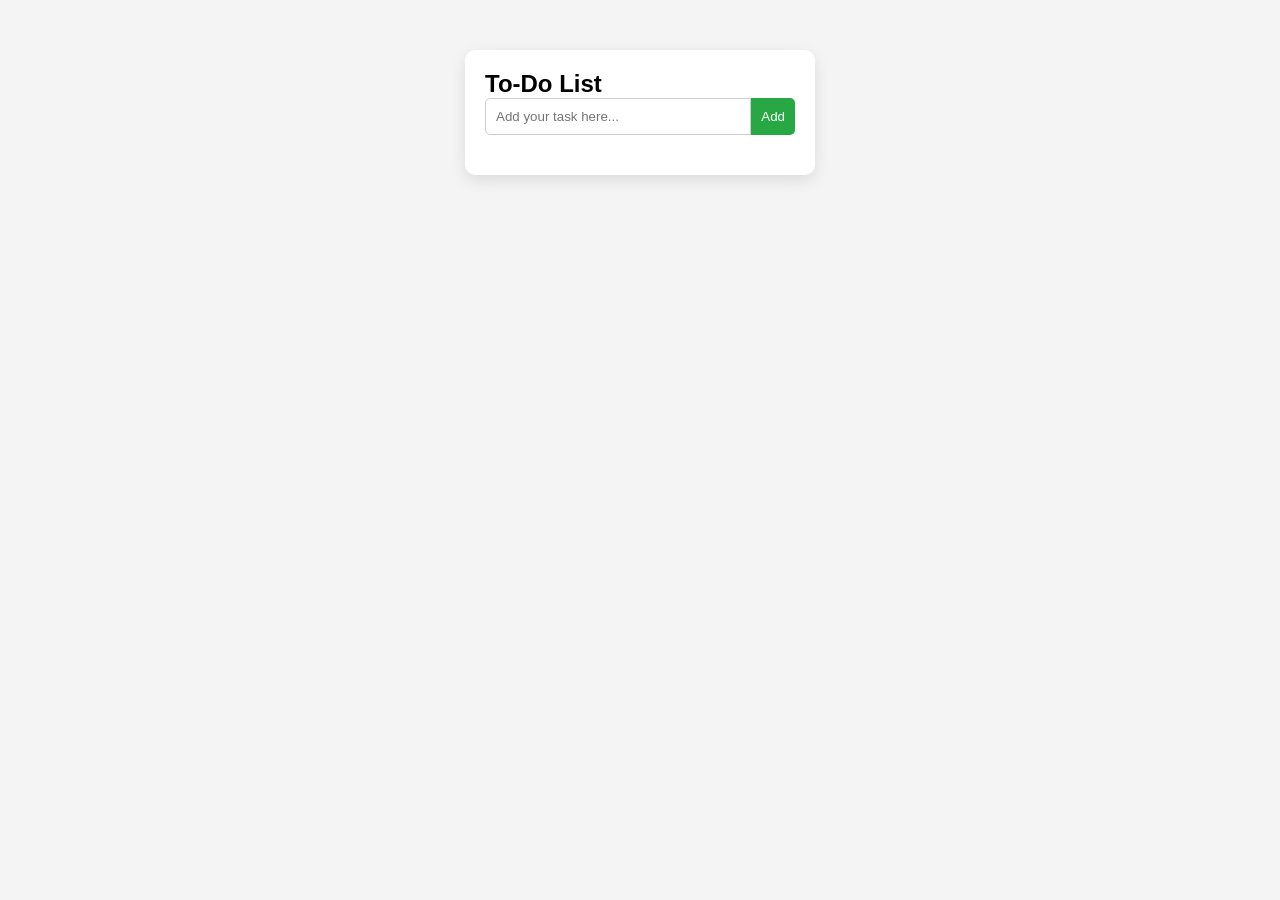
<file: day_11_calculator/index.html>
<!DOCTYPE html>
<html lang="en">
<head>
    <meta charset="UTF-8">
    <meta name="viewport" content="width=device-width, initial-scale=1.0">
    <title>Simple To-Do App</title>
    <link rel="stylesheet" href="style.css">
</head>
<body>
    <div class="container">
        <h2>To-Do List</h2>
        <div class="input-box">
            <input type="text" id="input-field" placeholder="Add your task here...">
            <button onclick="addTask()">Add</button>
        </div>
        <ul id="list-container">
            </ul>
    </div>
    <script src="script.js"></script>
</body>
</html>
</file>
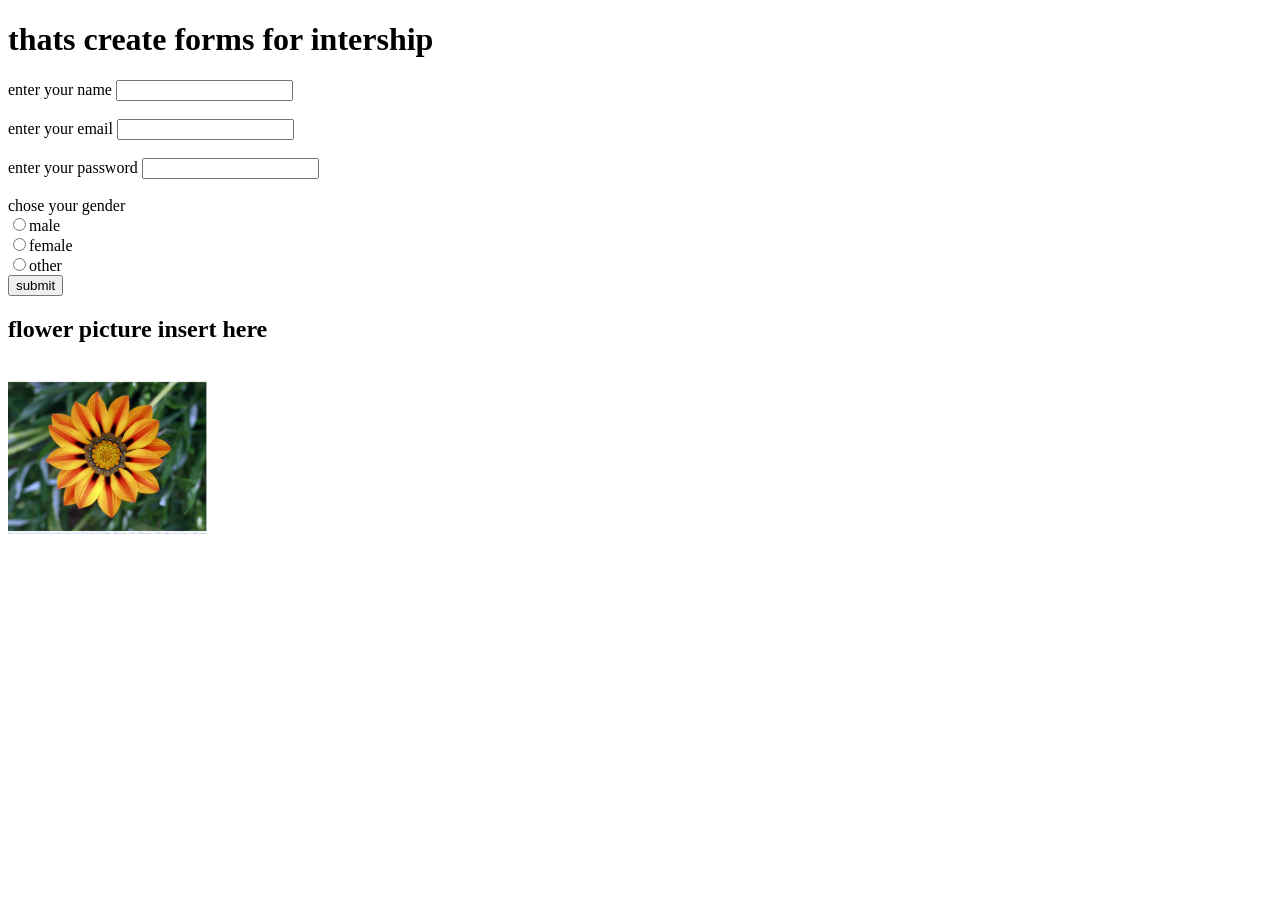
<file: day_2_forms_media/index.html>
<!DOCTYPE html>
<html lang="en">
<head>
    <meta charset="UTF-8">
    <meta name="viewport" content="width=device-width, initial-scale=1.0">
    <title>day 2 forms and media </title>
</head>
<body>
    <h1>thats create forms for intership</h1>

    <form action="job">
    <label for="name">enter your name</label>
    <input type="name"><br><br>

    <label for="email">enter your email</label>
    <input type="text"><br><br>

    <label for="password">enter your password</label>
    <input type="text"><br><br>

    <label for="gender">chose your gender</label><br>
    <input type="radio" name="gender" value="male">male <br>
    <input type="radio" name="gender" value="female">female <br>
    <input type="radio" name="gender" value="other">other <br>

    <button>submit
        
    </button>

    <h2>flower picture insert here</h2><br>
    <img src="flower.png"  width="200">

    <iframe src="https://www.youtube.com/embed/video_id" frameborder="0"></iframe>
</body>
</html>
</file>
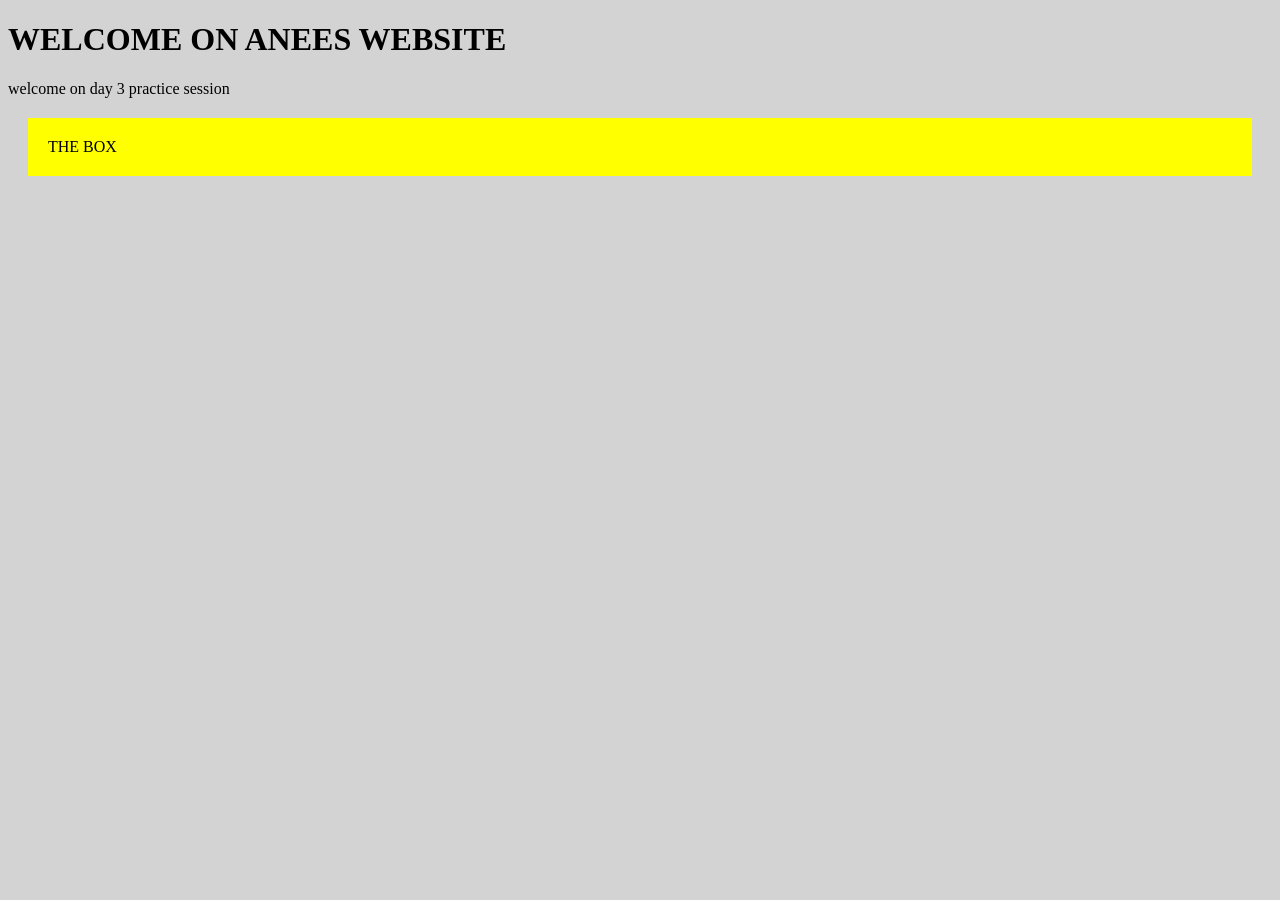
<file: day_3_css_basic/index.html>
<!DOCTYPE html>
<html lang="en">
<head>
    <meta charset="UTF-8">
    <meta name="viewport" content="width=device-width, initial-scale=1.0">

    <title>day 3 basic css practice</title>
    <link rel="stylesheet" href="style.css">

</head>

<body>
    <h1>WELCOME ON ANEES WEBSITE</h1>
    <p>welcome on day 3 practice session</p>

    <div class="box"> THE BOX</div>
</body>
</html>
</file>
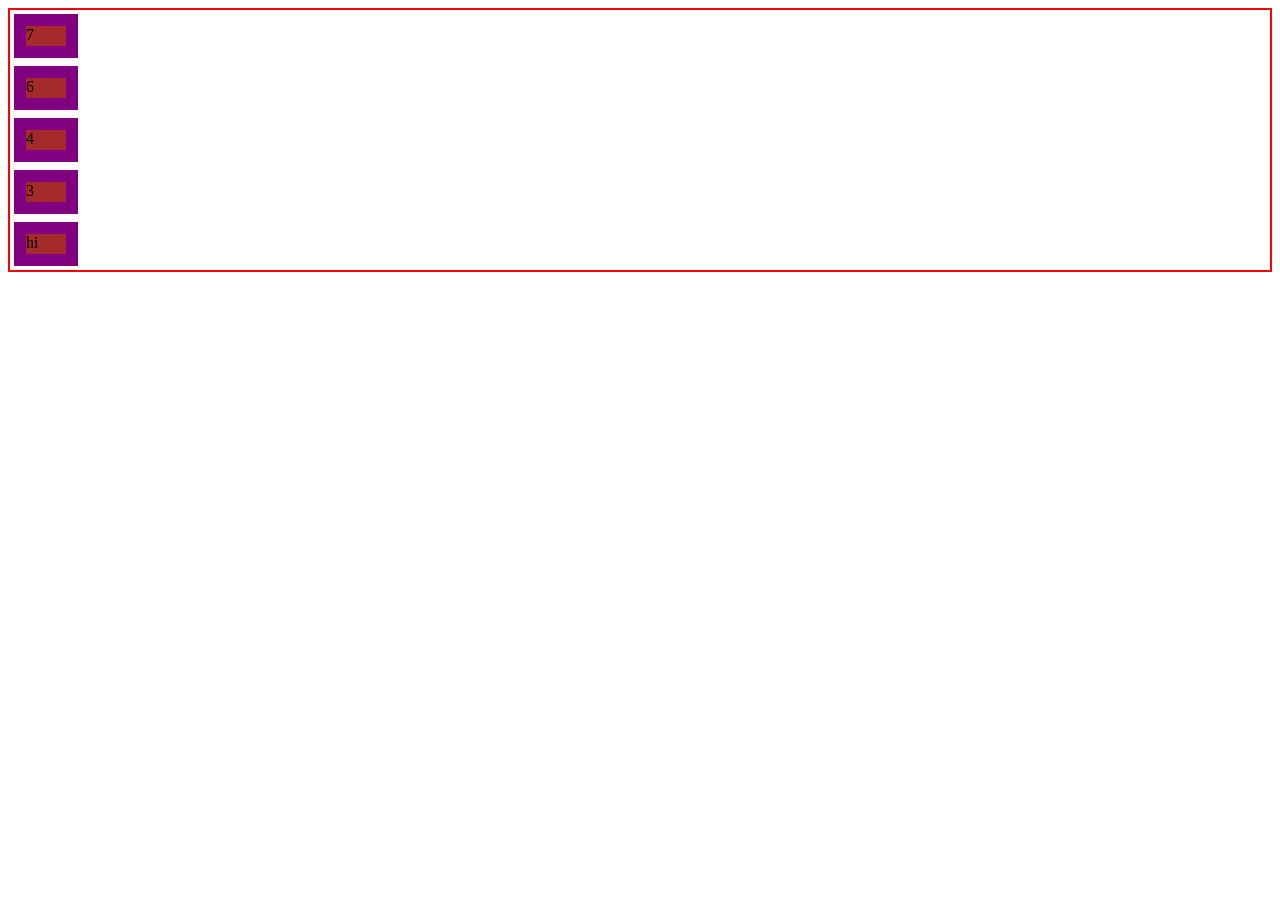
<file: day_4_css_flexbox/index.html>
<!DOCTYPE html>
<html lang="en">
<head>
    <meta charset="UTF-8">
    <meta name="viewport" content="width=device-width, initial-scale=1.0">
    <title>HTML FORMS BY AND STYLE WITH CSS FLEXBOX</title>
    <link rel="stylesheet" href="style.css">
    <style>
            .container{
                border: 2px solid red;
                display: flex;
                justify-content: center;
                align-items: start;
                flex-direction: column-reverse;
                
            }
            .item{
                height: 20px;
                width: 40px;
                margin: 04px;
                border: 12px solid purple;
                background-color: brown;
                align-items: self-end;
            }
              
    </style>
</head>
<body>
    <main>
        <div class="container"> 
            <div class="item">hi</div>
            <div class="item">3</div>
            <div class="item">4</div>
            <div class="item">6</div>
            <div class="item">7</div>

            
        </div>
    </main>
</body>
</html>
</file>
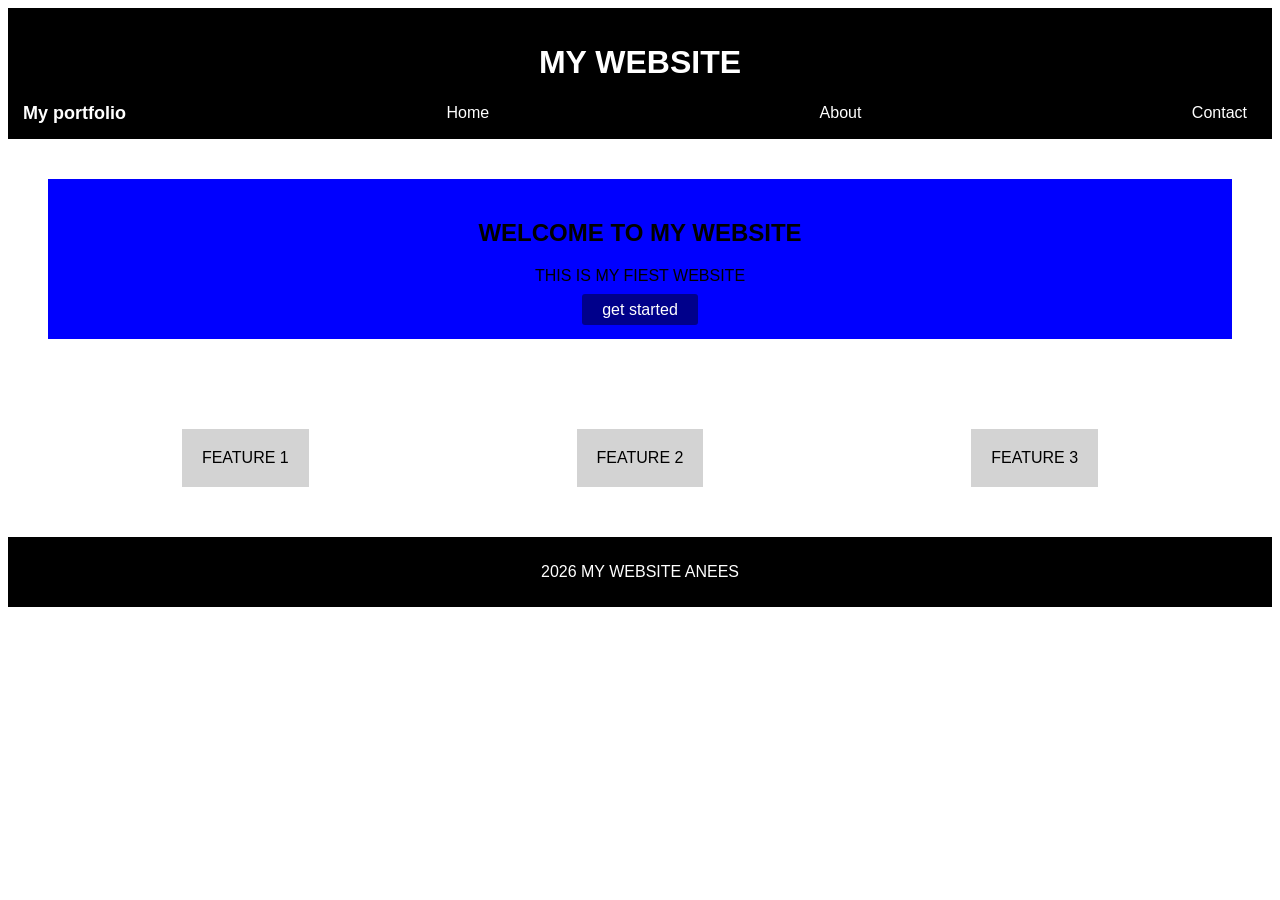
<file: day_5_Responsive_landig_page/index.html>
<!DOCTYPE html>
<html lang="en">
<head>
    <meta charset="UTF-8">
    <meta name="viewport" content="width=device-width, initial-scale=1.0">
    <title>advance css flexbox</title>
    <link rel="stylesheet" href="style.css">
</head>
<body>
    <!--HEADER-->
    <header>
        <h1>MY WEBSITE</h1>
    <nav class="navbar">
        <div class="logo">My portfolio</div>
        
            <a>Home</a>
            <a>About</a>
            <a>Contact</a>

        
    </nav>
    </header>
    <!--SECTION-->
    <section>
        <div class="container">
        <h1>WELCOME TO MY WEBSITE</h1>
        <P>THIS IS MY FIEST WEBSITE</P>
        <a href="#" class="btn">get started</a> <br>
        </div>
    </section>
    <!--FEATURE-->
    <SEction>
        <div>FEATURE 1</div>
        <div>FEATURE 2</div>
        <div>FEATURE 3</div>
    </SEction>
    <footer>
        <p> 2026 MY WEBSITE ANEES</p>
    </footer>
</body>
</html>
</file>
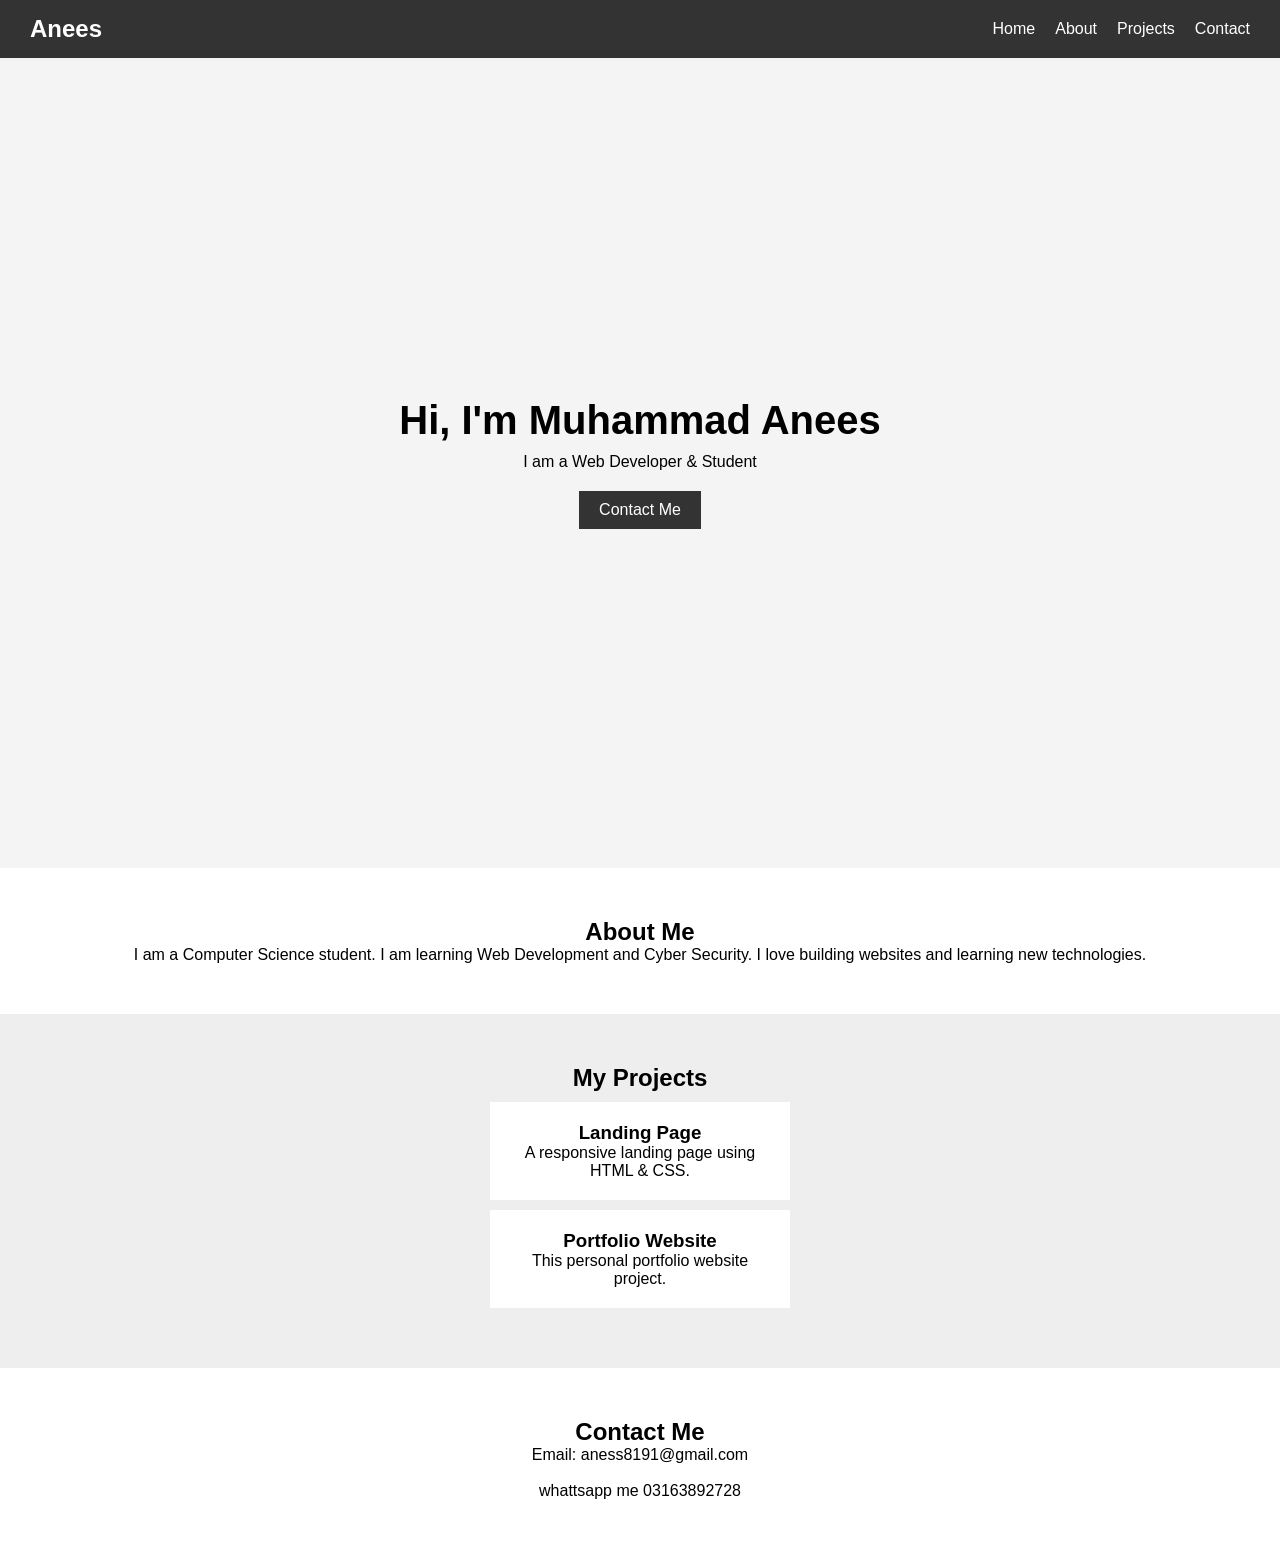
<file: day_6_Personal portfolio website part 1/index.html>
<!DOCTYPE html>
<html lang="en">
<head>
    <meta charset="UTF-8">
    <meta name="viewport" content="width=device-width, initial-scale=1.0">
    <title>My Portfolio</title>
    <link rel="stylesheet" href="dtyle.css">

    
</head>
<body>

    <!-- Navbar -->
    <header>
        <nav class="navbar">
            <h2 class="logo">Anees</h2>
            <ul class="nav-links">
                <li><a href="#home">Home</a></li>
                <li><a href="#about">About</a></li>
                <li><a href="#projects">Projects</a></li>
                <li><a href="#contact">Contact</a></li>
            </ul>
        </nav>
    </header>

    <!-- Hero Section -->
    <section id="home" class="hero">
        <h1>Hi, I'm Muhammad Anees</h1>
        <p>I am a Web Developer & Student</p>
        <a href="#contact" class="btn">Contact Me</a>
    </section>

    <!-- About -->
    <section id="about" class="about">
        <h2>About Me</h2>
        <p>
            I am a Computer Science student. I am learning Web Development
            and Cyber Security. I love building websites and learning new technologies.
        </p>
    </section>

    <!-- Projects -->
    <section id="projects" class="projects">
        <h2>My Projects</h2>

        <div class="project-card">
            <h3>Landing Page</h3>
            <p>A responsive landing page using HTML & CSS.</p>
        </div>

        <div class="project-card">
            <h3>Portfolio Website</h3>
            <p>This personal portfolio website project.</p>
        </div>

    </section>

    <!-- Contact -->
    <section id="contact" class="contact">
        <h2>Contact Me</h2>
        <p>Email: aness8191@gmail.com</p><br>
        <p>whattsapp me  03163892728</p>
        
    </section>

</body>
</html>
</file>
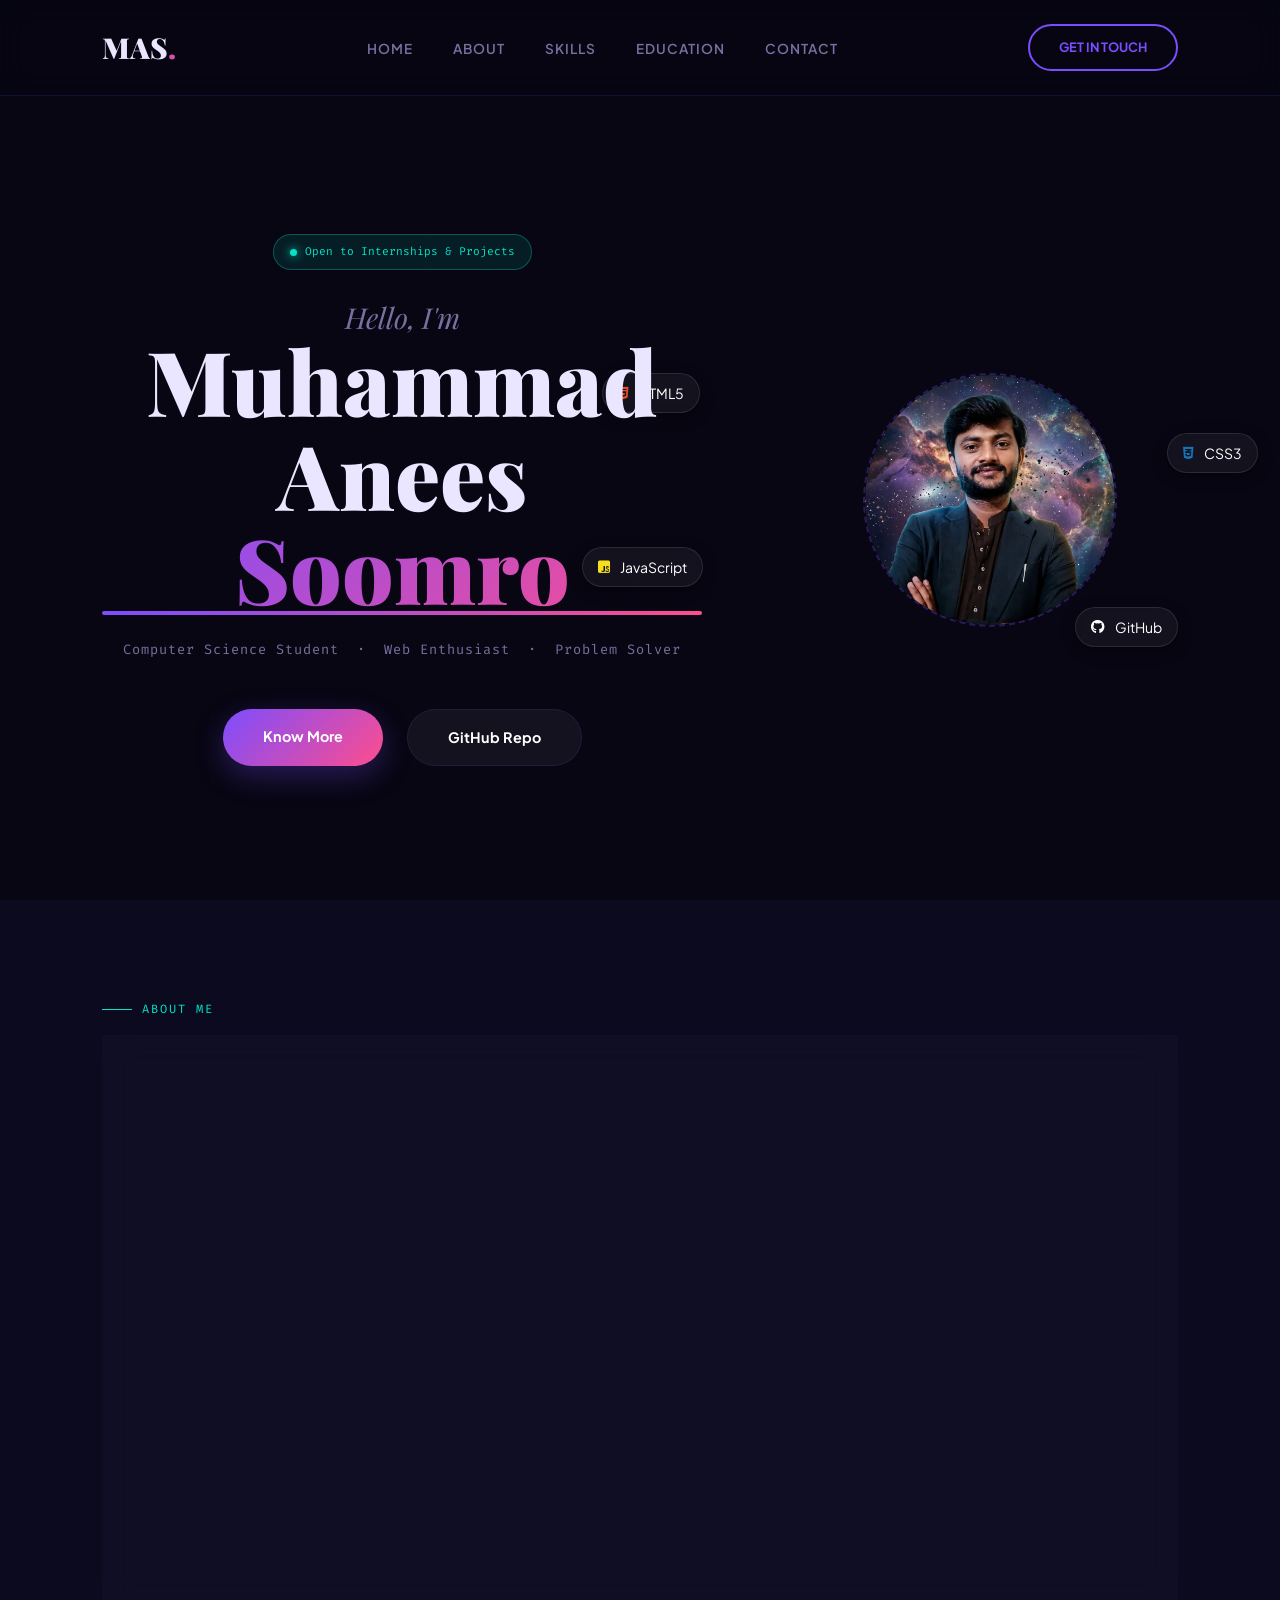
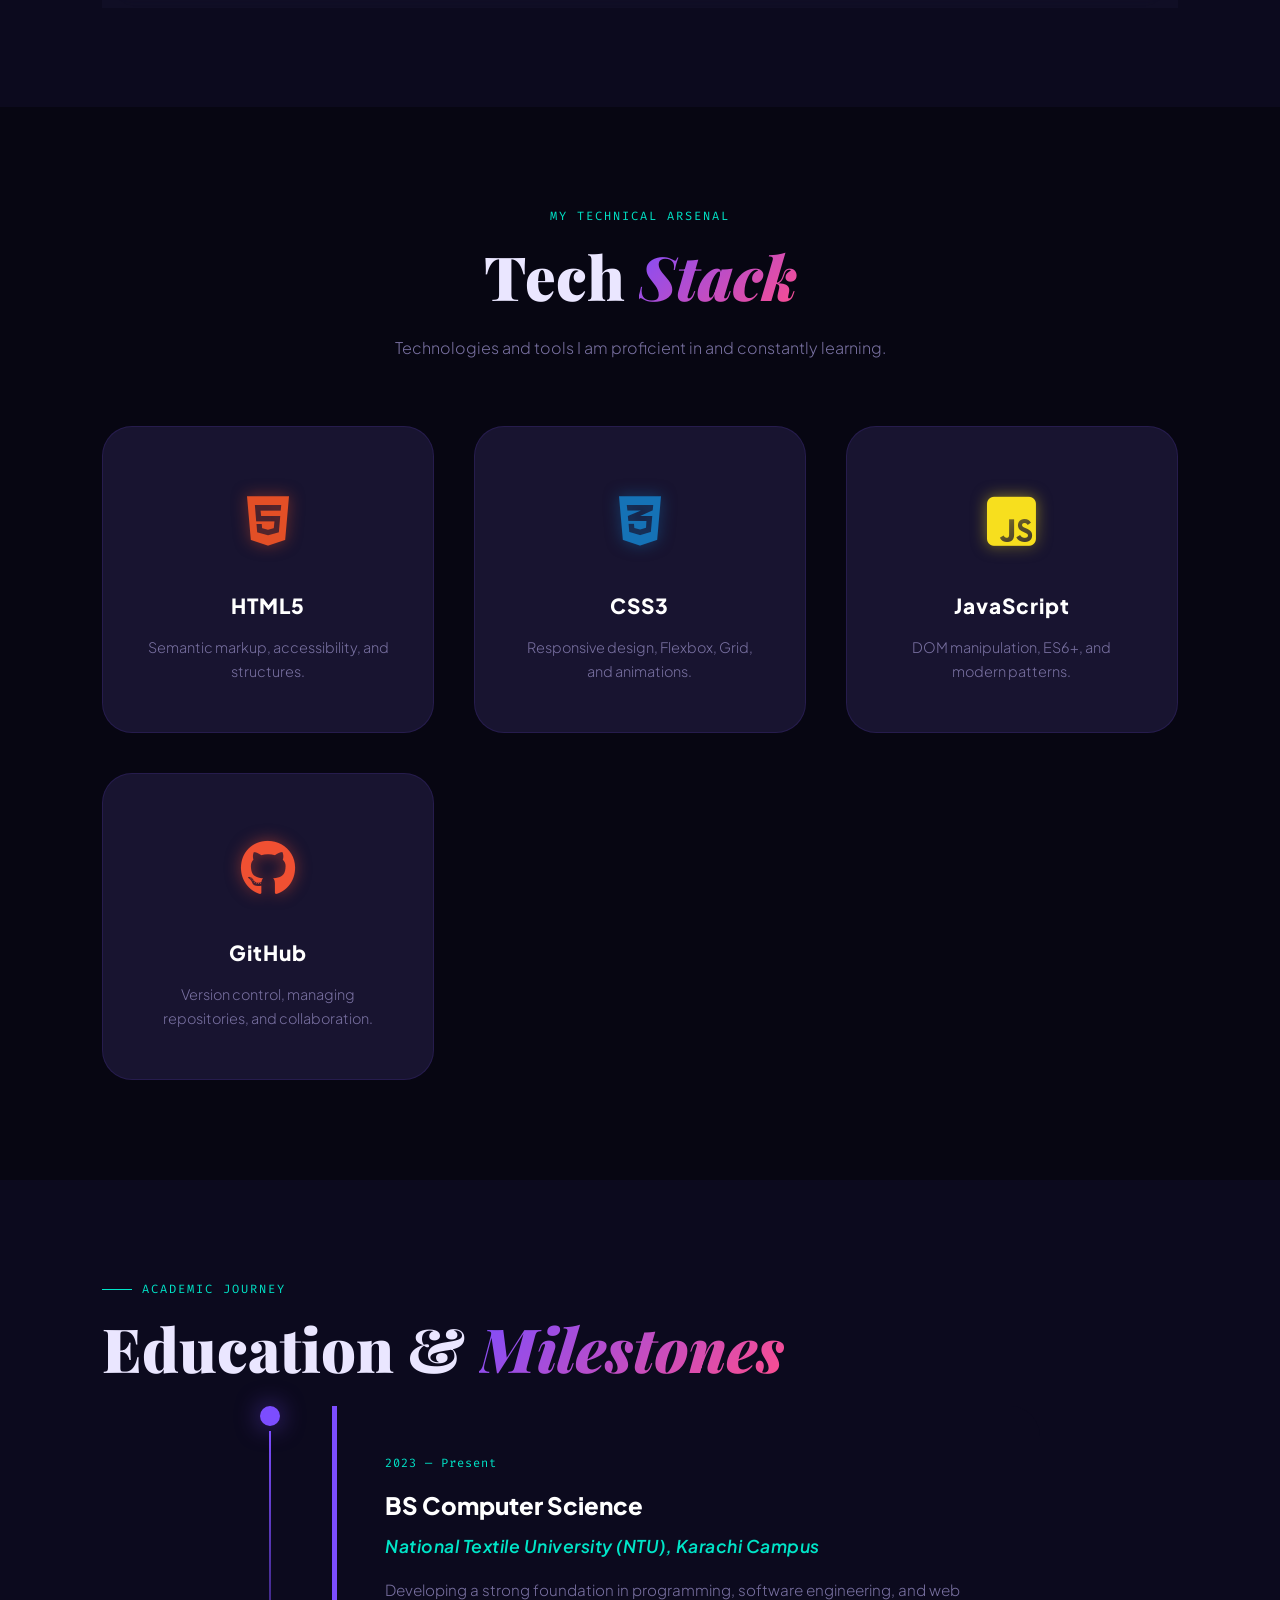
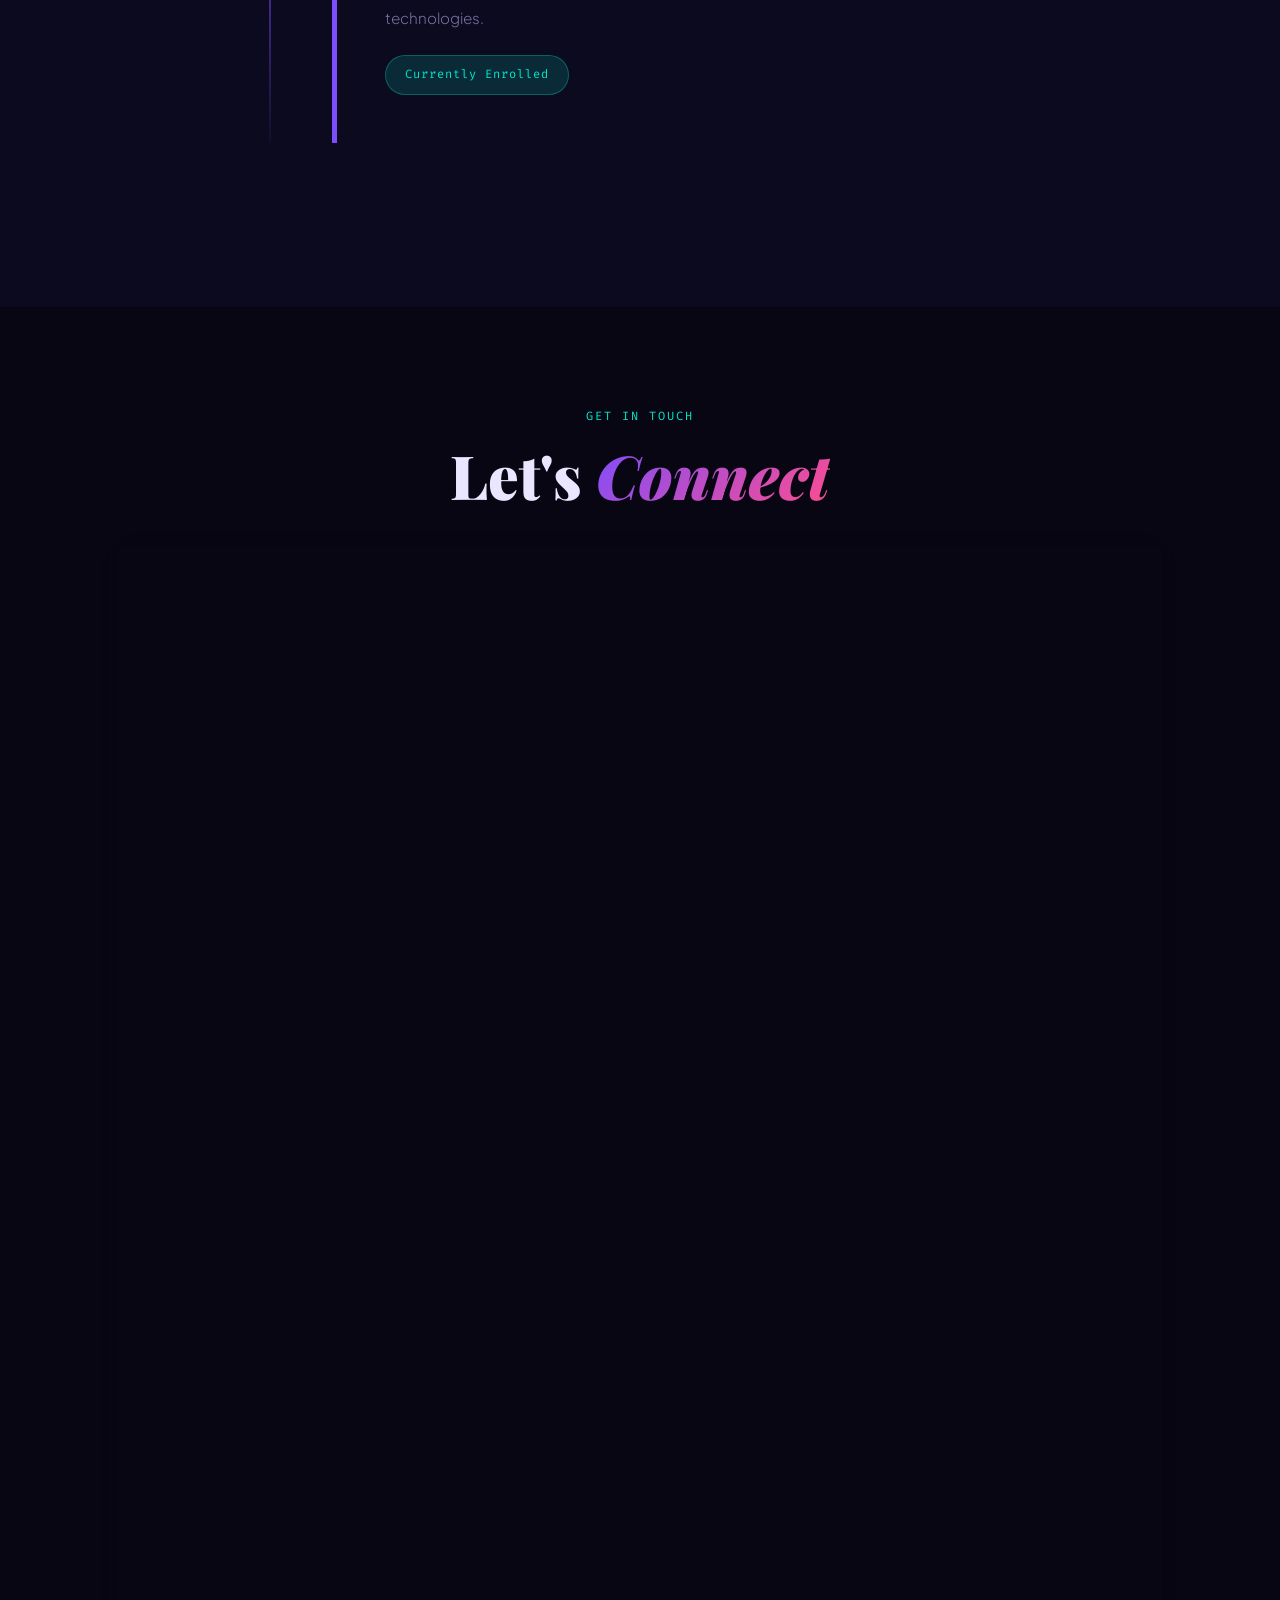
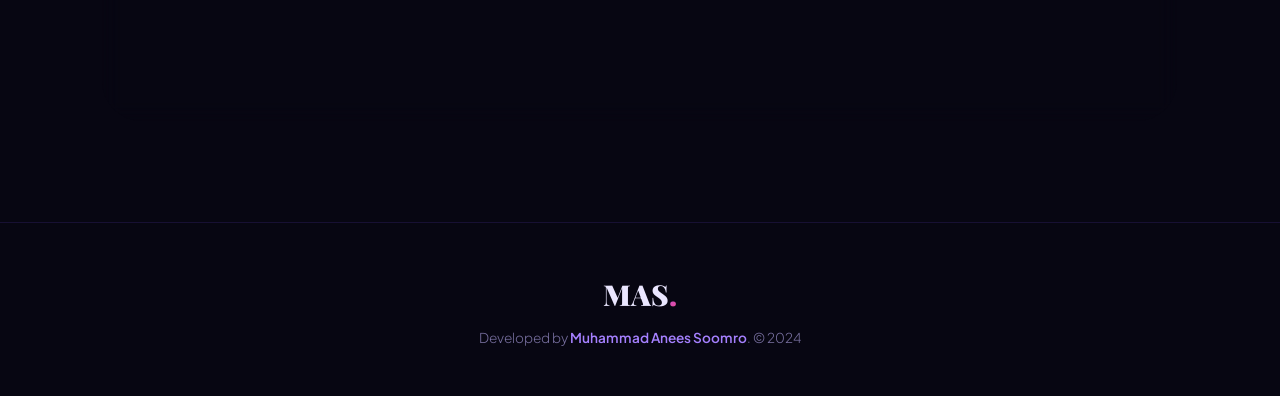
<file: day_7_complete_portfolio/index.html>
<!DOCTYPE html>
<html lang="en">
<head>
  <meta charset="UTF-8" />
  <meta name="viewport" content="width=device-width, initial-scale=1.0" />
  <title>Muhammad Anees | Portfolio</title>
  <link rel="preconnect" href="https://fonts.googleapis.com" />
  <link rel="preconnect" href="https://fonts.gstatic.com" crossorigin />
  <link href="https://fonts.googleapis.com/css2?family=Playfair+Display:ital,wght@0,400;0,700;0,900;1,400;1,700&family=Plus+Jakarta+Sans:wght@300;400;500;600;700;800&family=Fira+Code:wght@300;400;500&display=swap" rel="stylesheet" />
  
  <link rel="stylesheet" href="https://cdnjs.cloudflare.com/ajax/libs/font-awesome/6.5.1/css/all.min.css" />
  
  <link rel="stylesheet" href="style.css" />
</head>
<body>

  <nav class="navbar">
    <div class="nav-logo">MAS<span>.</span></div>
    <ul class="nav-menu">
      <li><a href="#home">Home</a></li>
      <li><a href="#about">About</a></li>
      <li><a href="#skills">Skills</a></li>
      <li><a href="#education">Education</a></li>
      <li><a href="#contact">Contact</a></li>
    </ul>
    <a href="#contact" class="nav-cta">GET IN TOUCH</a>
  </nav>

  <section class="hero" id="home">
    <div class="hero-grid-bg" aria-hidden="true">
      <div class="grid-line"></div><div class="grid-line"></div>
      <div class="grid-line"></div><div class="grid-line"></div>
      <div class="grid-line"></div><div class="grid-line"></div>
    </div>
    
    <div class="hero-content">
      <div class="hero-badge">
        <span class="badge-dot"></span>
        Open to Internships & Projects
      </div>
      <h1 class="hero-title">
        <span class="title-line-1">Hello, I'm</span>
        <span class="title-name">Muhammad Anees</span>
        <span class="title-last">Soomro<span class="title-underline"></span></span>
      </h1>
      <p class="hero-role">
        Computer Science Student &nbsp;·&nbsp; Web Enthusiast &nbsp;·&nbsp; Problem Solver
      </p>
      <div class="hero-btns">
        <a href="#about" class="btn btn-primary">Know More</a>
        <a href="https://github.com/Anees804804/internship-task" target="_blank" class="btn btn-outline">GitHub Repo</a>
      </div>
    </div>

    <div class="hero-visual">
      <div class="avatar-card">
        <img src="test.png" alt="Muhammad Anees Soomro" class="avatar-photo" />
      </div>
      <div class="float-pill pill-1"><i class="fab fa-html5"></i> HTML5</div>
      <div class="float-pill pill-2"><i class="fab fa-css3-alt"></i> CSS3</div>
      <div class="float-pill pill-3"><i class="fab fa-js-square"></i> JavaScript</div>
      <div class="float-pill pill-4"><i class="fab fa-github"></i> GitHub</div>
    </div>
  </section>

  <section class="about section" id="about">
    <div class="container">
      <div class="section-label">About Me</div>
      <div class="about-grid">
        <div class="about-text">
          <h2 class="section-title">Driven by curiosity,<br><em>Powered by code.</em></h2>
          <p>I am a passionate <strong>Computer Science student</strong> currently in my 4th semester. I enjoy building responsive and user-centric applications and solving complex problems through logic.</p>
          <div class="tag-cloud">
            <span class="tag">Web Development</span>
            <span class="tag">Git & GitHub</span>
            <span class="tag">Responsive UI</span>
            <span class="tag">VS Code</span>
          </div>
        </div>
        <div class="about-cards">
          <div class="info-card">
            <div class="info-icon">🎓</div>
            <div class="info-label">Degree</div>
            <div class="info-value">BS Computer Science</div>
            <div class="info-sub">Semester IV</div>
          </div>
          <div class="info-card">
            <div class="info-icon">📍</div>
            <div class="info-label">Based in</div>
            <div class="info-value">District Sanghar</div>
          </div>
        </div>
      </div>
    </div>
  </section>

  <section class="skills section" id="skills">
    <div class="container">
      <div class="section-label centered-label">My Technical Arsenal</div>
      <h2 class="section-title centered">Tech <em>Stack</em></h2>
      <p class="section-sub centered">Technologies and tools I am proficient in and constantly learning.</p>
      
      <div class="skills-grid">
        <div class="skill-card">
          <div class="skill-icon html-icon"><i class="fab fa-html5"></i></div>
          <h3 class="skill-name">HTML5</h3>
          <p class="skill-desc">Semantic markup, accessibility, and structures.</p>
        </div>
        
        <div class="skill-card">
          <div class="skill-icon css-icon"><i class="fab fa-css3-alt"></i></div>
          <h3 class="skill-name">CSS3</h3>
          <p class="skill-desc">Responsive design, Flexbox, Grid, and animations.</p>
        </div>
        
        <div class="skill-card">
          <div class="skill-icon js-icon"><i class="fab fa-js-square"></i></div>
          <h3 class="skill-name">JavaScript</h3>
          <p class="skill-desc">DOM manipulation, ES6+, and modern patterns.</p>
        </div>
        
        <div class="skill-card">
          <div class="skill-icon git-icon"><i class="fab fa-github"></i></div>
          <h3 class="skill-name">GitHub</h3>
          <p class="skill-desc">Version control, managing repositories, and collaboration.</p>
        </div>
      </div>
    </div>
  </section>

  <section class="education section" id="education">
    <div class="container">
      <div class="section-label">Academic Journey</div>
      <h2 class="section-title">Education & <em>Milestones</em></h2>
      <div class="edu-timeline">
        <div class="edu-item">
          <div class="edu-marker"><div class="edu-dot active"></div><div class="edu-line"></div></div>
          <div class="edu-card">
            <div class="edu-year">2023 — Present</div>
            <h3 class="edu-degree">BS Computer Science</h3>
            <div class="edu-inst">National Textile University (NTU), Karachi Campus</div>
            <p class="edu-note">Developing a strong foundation in programming, software engineering, and web technologies.</p>
            <span class="edu-status active-status">Currently Enrolled</span>
          </div>
        </div>
      </div>
    </div>
  </section>

  <section class="contact section" id="contact">
    <div class="container">
      <div class="section-label centered-label">Get In Touch</div>
      <h2 class="section-title centered">Let's <em>Connect</em></h2>
      
      <div class="contact-wrapper">
        <div class="contact-info-box full-width">
          <div class="contact-links-grid">
            <a href="mailto:anees8191@gmail.com" class="c-link-card">
              <span class="c-icon"><i class="fas fa-envelope"></i></span>
              <span class="c-label">Email</span>
              <span class="c-value">anees8191@gmail.com</span>
            </a>
            <a href="tel:03163892872" class="c-link-card">
              <span class="c-icon"><i class="fas fa-phone"></i></span>
              <span class="c-label">Phone</span>
              <span class="c-value">03163892872</span>
            </a>
            <a href="https://www.linkedin.com/in/muhammad-anees-a2184828a/" target="_blank" class="c-link-card">
              <span class="c-icon"><i class="fab fa-linkedin"></i></span>
              <span class="c-label">LinkedIn</span>
              <span class="c-value">Visit Profile</span>
            </a>
            <a href="https://github.com/Anees804804/internship-task" target="_blank" class="c-link-card">
              <span class="c-icon"><i class="fab fa-github"></i></span>
              <span class="c-label">GitHub</span>
              <span class="c-value">View Repo</span>
            </a>
          </div>
        </div>
      </div>
    </div>
  </section>

  <footer class="footer">
    <div class="container footer-inner">
      <div class="footer-brand">MAS<span>.</span></div>
      <p class="footer-text">Developed by <strong>Muhammad Anees Soomro</strong>. &copy; 2024</p>
    </div>
  </footer>

</body>
</html>
</file>
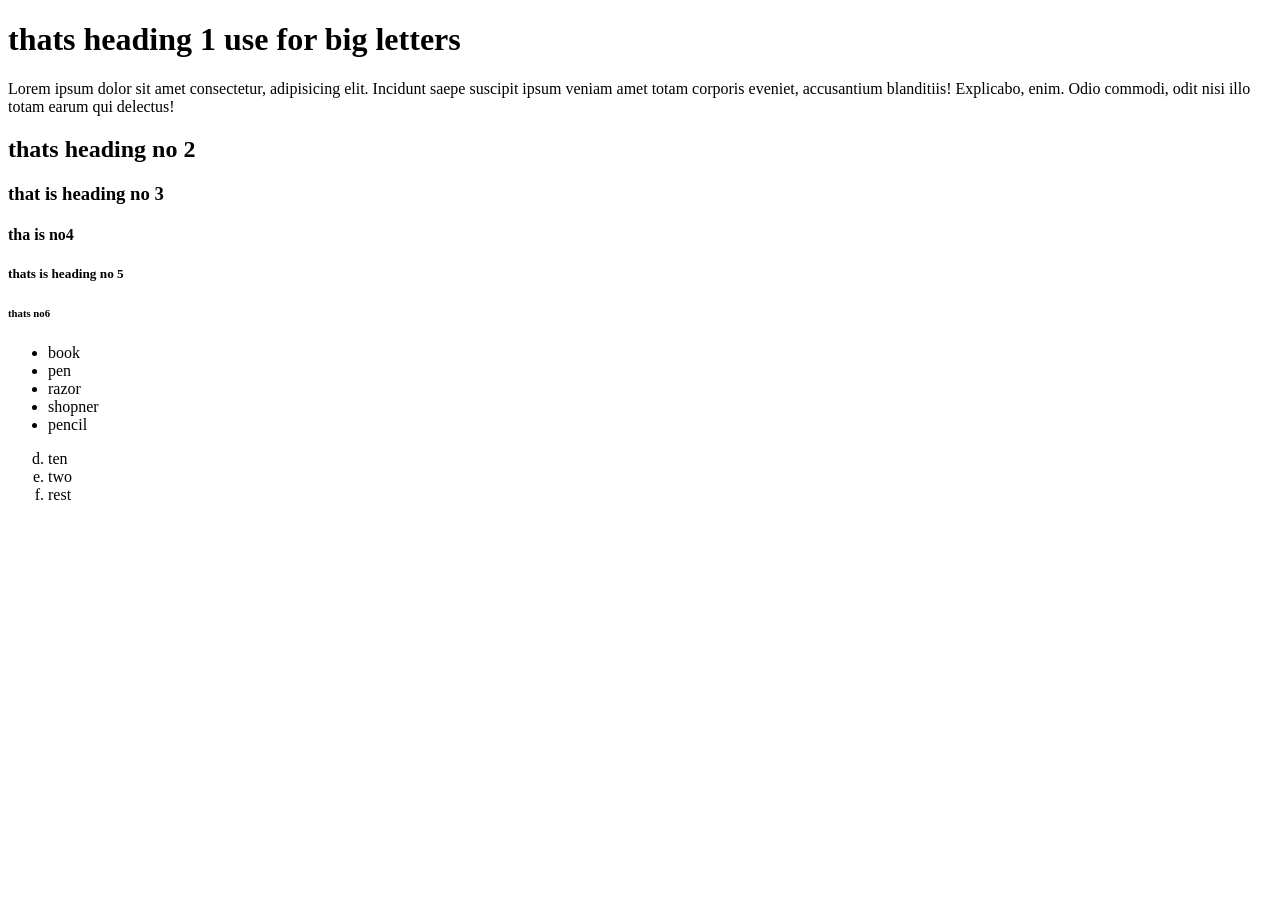
<file: day_1_basic_html/index.html.html>
<!DOCTYPE html>
<html lang="en">
<head>
    <meta charset="UTF-8">
    <meta name="viewport" content="width=device-width, initial-scale=1.0">
    <title>thats my first internship</title>
</head>
<body>
    <h1>thats heading 1 use for big letters</h1>
    <p>Lorem ipsum dolor sit amet consectetur, adipisicing elit. Incidunt saepe suscipit ipsum veniam amet totam corporis eveniet, accusantium blanditiis! Explicabo, enim. Odio commodi, odit nisi illo totam earum qui delectus!</p>
    <h2>thats heading no 2</h2>
    <h3>that is heading no 3</h3>
    <h4>tha is no4</h4>
    <h5>thats is heading no 5</h5>
    <h6>thats no6</h6>

    <ul>
        <li>book</li>
        <li>pen</li>
        <li>razor</li>
        <li>shopner</li>
        <li>pencil</li>
    </ul>

    <ol type="a" start="4">
        <li>ten</li>
        <li>two</li>
        <li>rest</li>
        
    </ol>

</body>

</html>
</file>
<file: day_11_calculator/style.css>
* {
    margin: 0;
    padding: 0;
    box-sizing: border-box;
    font-family: sans-serif;
}

body {
    background: #f4f4f4;
    display: flex;
    justify-content: center;
    padding-top: 50px;
}

.container {
    background: #fff;
    width: 350px;
    padding: 20px;
    border-radius: 10px;
    box-shadow: 0 5px 15px rgba(0,0,0,0.1);
}

.input-box {
    display: flex;
    margin-bottom: 20px;
}

input {
    flex: 1;
    padding: 10px;
    border: 1px solid #ccc;
    border-radius: 5px 0 0 5px;
    outline: none;
}

button {
    padding: 10px;
    background: #28a745;
    color: white;
    border: none;
    cursor: pointer;
    border-radius: 0 5px 5px 0;
}

ul {
    list-style: none;
}

li {
    padding: 10px;
    border-bottom: 1px solid #eee;
    display: flex;
    justify-content: space-between;
    align-items: center;
}

li span {
    cursor: pointer;
    color: red;
    font-weight: bold;
}

li.checked {
    text-decoration: line-through;
    color: #888;
}
</file>
<file: day_3_css_basic/style.css>
/* THIS IS BODY TEXT STYLE*/
body{
    background-color: lightgray
    ;
}
#title{
    color: blue;
}
.box{
    background-color: yellow;
    padding: 20px;
    margin: 20px;
    border: 20xp solid black;

}
</file>
<file: day_4_css_flexbox/style.css>
container{
    display: flex;
    justify-content:space-around;
    align-items: around-space;
    background-color: #f0f0f0;
    height: 200px;
    
}
box{
    width: 50px;
    height: 50px;
    background-color: blue;
    color: white;
}
</file>
<file: day_5_Responsive_landig_page/style.css>
.container{
    width: 80;
    margin: auto;
    background-color: blue;
}
.btn{
    background: blue;
    color: white;
    padding: 7px 20px;
    text-decoration: none;
    border-radius: 3px;
}
.btn{
    background: darkblue;
}* Reset default spacing */
{
  margin: 0;
  padding: 0;
  box-sizing: border-box;
}

/* Body styling */
body {
  font-family: Arial, sans-serif;
}

/* HEADER */
header {
  background: black;
  color: white;
  padding: 15px;
}

header h1 {
  text-align: center;
}

/* NAVBAR */
.navbar {
  display: flex;
  justify-content: space-between;
  align-items: center;
  margin-top: 10px;
}

.logo {
  font-size: 18px;
  font-weight: bold;
}

/* Nav links */
.navbar a {
  color: white;
  text-decoration: none;
  margin: 0 10px;
}

/* SECTION (Hero) */
section {
  padding: 40px;
  text-align: center;
}

/* FEATURES */
section div {
  background: lightgray;
  margin: 10px;
  padding: 20px;
}

/* Footer */
footer {
  background: black;
  color: white;
  text-align: center;
  padding: 10px;
}

/* 🔥 FLEXBOX FOR FEATURES */
section:nth-of-type(2) {
  display: flex;
  justify-content: space-around;
}

/* 📱 RESPONSIVE DESIGN */
@media (max-width: 768px) {

  /* Navbar stack ho jaye */
  .navbar {
    flex-direction: column;
    text-align: center;
  }

  /* Links neeche aa jayein */
  .navbar a {
    display: block;
    margin: 5px 0;
  }

  /* Features ek column me aa jayein */
  section:nth-of-type(2) {
    flex-direction: column;
  }
}
</file>
<file: day_6_Personal portfolio website part 1/dtyle.css>
* {
    margin: 0;
    padding: 0;
    box-sizing: border-box;
    font-family: Arial, sans-serif;
}

/* Navbar */
.navbar {
    display: flex;
    justify-content: space-between;
    align-items: center;
    background: #333;
    color: white;
    padding: 15px 30px;
}

.nav-links {
    list-style: none;
    display: flex;
}

.nav-links li {
    margin-left: 20px;
}

.nav-links a {
    text-decoration: none;
    color: white;
}

/* Hero */
.hero {
    height: 90vh;
    display: flex;
    flex-direction: column;
    justify-content: center;
    align-items: center;
    background: #f4f4f4;
    text-align: center;
}

.hero h1 {
    font-size: 40px;
}

.hero p {
    margin: 10px 0;
}

.btn {
    padding: 10px 20px;
    background: #333;
    color: white;
    text-decoration: none;
    margin-top: 10px;
}

/* About */
.about {
    padding: 50px;
    text-align: center;
}

/* Projects */
.projects {
    padding: 50px;
    background: #eee;
    text-align: center;
}

.project-card {
    background: white;
    padding: 20px;
    margin: 10px auto;
    width: 300px;
}

/* Contact */
.contact {
    padding: 50px;
    text-align: center;
}

/* Responsive */
@media (max-width: 768px) {
    .nav-links {
        flex-direction: column;
        align-items: center;
    }

    .hero h1 {
        font-size: 28px;
    }
}
</file>
<file: day_7_complete_portfolio/style.css>
/* ══════════════════════════════════════════
   ROOT VARIABLES
══════════════════════════════════════════ */
:root {
  --bg: #070612;
  --bg2: #0C0A1E;
  --bg3: #110E28;
  --surface: #181430;
  --purple: #7C4DFF;
  --violet: #A580FF;
  --pink: #FF4D8D;
  --cyan: #00E5C8;
  --text: #EAE6FF;
  --muted: #7870A0;
  --border: rgba(120, 80, 255, 0.14);
}

/* ══════════════════════════════════════════
   RESET & BASE
══════════════════════════════════════════ */
*, *::before, *::after { margin: 0; padding: 0; box-sizing: border-box; }
html { scroll-behavior: smooth; font-size: 16px; }
body { background: var(--bg); color: var(--text); font-family: 'Plus Jakarta Sans', sans-serif; line-height: 1.6; overflow-x: hidden; }
a { text-decoration: none; color: inherit; transition: 0.3s ease; }
ul { list-style: none; }
img { max-width: 100%; }

/* ══════════════════════════════════════════
   TYPOGRAPHY HELPERS
══════════════════════════════════════════ */
.section-label { font-family: 'Fira Code', monospace; font-size: 0.75rem; text-transform: uppercase; color: var(--cyan); letter-spacing: 2px; display: flex; align-items: center; gap: 10px; margin-bottom: 1rem; }
.section-label::before { content: ''; width: 30px; height: 1px; background: var(--cyan); }
.centered-label { justify-content: center; }
.centered-label::before { display: none; }

.section-title { font-family: 'Playfair Display', serif; font-size: clamp(2.5rem, 5vw, 3.8rem); font-weight: 900; line-height: 1.1; margin-bottom: 1.5rem; }
.section-title em { font-style: italic; background: linear-gradient(135deg, var(--purple), var(--pink)); -webkit-background-clip: text; -webkit-text-fill-color: transparent; }
.section-title.centered { text-align: center; }

.section-sub { font-size: 1rem; color: var(--muted); font-weight: 300; max-width: 600px; line-height: 1.8; margin-bottom: 4rem; }
.section-sub.centered { text-align: center; margin-left: auto; margin-right: auto; }

/* ══════════════════════════════════════════
   NAVBAR
══════════════════════════════════════════ */
.navbar { position: fixed; top: 0; width: 100%; display: flex; justify-content: space-between; align-items: center; padding: 1.5rem 8%; background: rgba(7, 6, 18, 0.85); backdrop-filter: blur(15px); border-bottom: 1px solid var(--border); z-index: 1000; }
.nav-logo { font-family: 'Playfair Display', serif; font-size: 1.8rem; font-weight: 900; }
.nav-logo span { background: linear-gradient(135deg, var(--purple), var(--pink)); -webkit-background-clip: text; -webkit-text-fill-color: transparent; }
.nav-menu { display: flex; gap: 2.5rem; }
.nav-menu a { font-size: 0.85rem; font-weight: 600; text-transform: uppercase; color: var(--muted); letter-spacing: 1px; }
.nav-menu a:hover { color: var(--violet); }
.nav-cta { padding: 0.7rem 1.8rem; border: 2px solid var(--purple); color: var(--purple); border-radius: 50px; font-size: 0.8rem; font-weight: 700; text-transform: uppercase; transition: 0.4s ease; }
.nav-cta:hover { background: var(--purple); color: white; box-shadow: 0 0 25px rgba(124, 77, 255, 0.5); }

/* ══════════════════════════════════════════
   HERO SECTION
══════════════════════════════════════════ */
.hero { min-height: 100vh; display: flex; align-items: center; justify-content: center; position: relative; padding: 100px 8% 0; overflow: hidden; }
.hero-grid-bg { position: absolute; inset: 0; display: flex; opacity: 0.3; pointer-events: none; }
.grid-line { flex: 1; border-right: 1px solid rgba(120, 80, 255, 0.06); }
.hero-content { position: relative; z-index: 5; max-width: 600px; text-align: center; display: flex; flex-direction: column; align-items: center; }
.hero-badge { display: flex; align-items: center; gap: 8px; background: rgba(0, 229, 200, 0.1); border: 1px solid rgba(0, 229, 200, 0.3); padding: 0.5rem 1rem; border-radius: 50px; font-family: 'Fira Code', monospace; font-size: 0.7rem; color: var(--cyan); margin-bottom: 2rem; }
.badge-dot { width: 7px; height: 7px; border-radius: 50%; background: var(--cyan); box-shadow: 0 0 10px var(--cyan); animation: pulse 2s infinite; }
.hero-title { font-family: 'Playfair Display', serif; font-size: clamp(3.2rem, 7vw, 6rem); font-weight: 900; line-height: 1.05; margin-bottom: 1.5rem; text-align: center; }
.title-line-1 { font-size: 1.8rem; font-weight: 400; font-style: italic; color: var(--muted); display: block; }
.title-name { display: block; }
.title-last { display: block; background: linear-gradient(135deg, var(--purple), var(--pink)); -webkit-background-clip: text; -webkit-text-fill-color: transparent; position: relative; }
.title-underline { position: absolute; bottom: 0; left: 0; width: 100%; height: 4px; background: linear-gradient(90deg, var(--purple), var(--pink)); border-radius: 2px; }
.hero-role { font-family: 'Fira Code', monospace; font-size: 0.85rem; color: var(--muted); margin-bottom: 3rem; letter-spacing: 1px; }
.hero-btns { display: flex; gap: 1.5rem; justify-content: center; }
.btn { padding: 1rem 2.5rem; border-radius: 50px; font-size: 0.9rem; font-weight: 700; cursor: pointer; transition: 0.4s ease; display: inline-block; text-align: center; border: none; }
.btn-primary { background: linear-gradient(135deg, var(--purple), var(--pink)); color: white; box-shadow: 0 10px 30px rgba(124, 77, 255, 0.3); }
.btn-primary:hover { transform: translateY(-3px); box-shadow: 0 15px 40px rgba(124, 77, 255, 0.5); }
.btn-outline { background: rgba(255, 255, 255, 0.05); color: white; border: 1px solid var(--border); }
.btn-outline:hover { border-color: var(--purple); background: rgba(124, 77, 255, 0.1); }
.hero-visual { position: relative; opacity: 1; z-index: 1; display: flex; align-items: center; justify-content: center; padding-left: 100px; flex: 1; /* Hidden on large screens for cleaner look, but can be enabled */ }

.avatar-photo{ width: 250px;height: 250px;border-radius: 50%; object-fit: cover;border: 5px var(--purple);box-shadow: 00 30px rgba(168, 85, 247, 0.4); display: block; object-position: center; }
.avatar-card{display: flex;justify-content: center;align-items: center;border-radius: 50%;overflow: hidden;width: fit-content;margin: auto;border: 2px dashed rgba(124, 77, 255, 0.3);transition: all 0.5 ease;  }
.avatar-card:hover{box-shadow: 0 0 50px rgba(124, 77, 255, 0.2);transform: scale(1.02); }
/* Floating Pills Ka Main Style */
.float-pill {
    position: absolute; /* Ye sab se zaroori hai icons ko image ke as-paas set karne ke liye */
    display: flex;
    align-items: center;
    gap: 10px;
    padding: 8px 15px;
    background: rgba(255, 255, 255, 0.05); /* Glass look */
    backdrop-filter: blur(5px);
    border: 1px solid rgba(255, 255, 255, 0.1);
    border-radius: 50px;
    font-size: 14px;
    color: white;
    z-index: 10;
    box-shadow: 0 4px 15px rgba(0, 0, 0, 0.3);
}

/* Har Pill ko alag alag position dein */
.pill-1 { top: 0; left: -100px; }       /* HTML5 icon position */
.pill-2 { top: 60px; right: -80px; }    /* CSS3 icon position */
.pill-3 { bottom: 40px; left: -120px; } /* JS icon position */
.pill-4 { bottom: -20px; right: 0; }     /* GitHub icon position */

/* Halka sa floating animation add karein */
.float-pill {
    animation: floating 3s ease-in-out infinite;
}

@keyframes floating {
    0%, 100% { transform: translateY(0); }
    50% { transform: translateY(-10px); }
}

/* Icons ke rang */
.fa-html5 { color: #E34F26; }
.fa-css3-alt { color: #1572B6; }
.fa-js-square { color: #F7DF1E; }



/* ══════════════════════════════════════════
   ABOUT SECTION
══════════════════════════════════════════ */
.about { background: var(--bg2); padding: 100px 8%; position: relative; z-index: 10; }
.about-grid { display: grid; grid-template-columns: 1.3fr 0.7fr; gap: 5rem; align-items: start; background: rgba(24, 20, 48, 0.4); padding: 4rem; border-radius: 40px; border: 1px solid var(--border); backdrop-filter: blur(15px); }
.about-text h2 { font-size: 3.2rem; }
.about-text p { font-size: 1.05rem; color: var(--muted); line-height: 1.9; margin-bottom: 1.5rem; font-weight: 300; }
.about-text p strong { color: var(--violet); font-weight: 600; }
.tag-cloud { display: flex; flex-wrap: wrap; gap: 0.8rem; margin-top: 2rem; }
.tag { padding: 0.5rem 1.2rem; border: 1px solid var(--border); border-radius: 50px; font-size: 0.8rem; font-family: 'Fira Code', monospace; color: var(--violet); transition: 0.3s ease; }
.tag:hover { background: rgba(124, 77, 255, 0.1); border-color: var(--purple); }
.about-cards { display: grid; grid-template-columns: 1fr; gap: 1.5rem; }
.info-card { background: linear-gradient(145deg, rgba(124, 77, 255, 0.15), rgba(255, 77, 141, 0.08)); border: 1px solid rgba(124, 77, 255, 0.2); border-radius: 25px; padding: 2rem; transition: 0.4s ease; display: flex; align-items: center; gap: 1.5rem; }
.info-card:hover { transform: translateY(-5px); border-color: var(--purple); }
.info-icon { font-size: 2.8rem; background: rgba(7, 6, 18, 0.5); padding: 15px; border-radius: 20px; }
.info-label { font-family: 'Fira Code', monospace; font-size: 0.65rem; text-transform: uppercase; color: var(--muted); margin-bottom: 0.4rem; letter-spacing: 1px; }
.info-value { font-size: 1rem; font-weight: 700; color: white; margin-bottom: 0.2rem; }
.info-sub { font-size: 0.8rem; color: var(--muted); font-weight: 300; }

/* ══════════════════════════════════════════
   SKILLS SECTION (Improved with Icons)
══════════════════════════════════════════ */
.skills { padding: 100px 8%; position: relative; z-index: 10; }
.skills-grid { display: grid; grid-template-columns: repeat(auto-fit, minmax(280px, 1fr)); gap: 2.5rem; }
.skill-card { background: var(--surface); border: 1px solid var(--border); padding: 3rem 2.5rem; border-radius: 30px; text-align: center; transition: all 0.5s cubic-bezier(0.175, 0.885, 0.32, 1.275); display: flex; flex-direction: column; align-items: center; justify-content: center; }
.skill-card:hover { background: linear-gradient(145deg, var(--surface), var(--bg)); border-color: var(--purple); transform: translateY(-15px) scale(1.03); box-shadow: 0 15px 40px rgba(124, 77, 255, 0.15); }

/* Icons specific colors and glow */
.skill-icon { font-size: 3.5rem; margin-bottom: 1.5rem; transition: 0.3s ease; }
.skill-card:hover .skill-icon { transform: scale(1.1); }

.html-icon { color: #E34F26; text-shadow: 0 0 15px rgba(227, 79, 38, 0.5); }
.css-icon { color: #1572B6; text-shadow: 0 0 15px rgba(21, 114, 182, 0.5); }
.js-icon { color: #F7DF1E; text-shadow: 0 0 15px rgba(247, 223, 30, 0.5); }
.git-icon { color: #F05032; text-shadow: 0 0 15px rgba(240, 80, 50, 0.5); }

.skill-name { font-size: 1.3rem; font-weight: 800; color: white; margin-bottom: 0.8rem; letter-spacing: 1px; }
.skill-desc { font-size: 0.9rem; color: var(--muted); font-weight: 300; line-height: 1.7; }

/* ══════════════════════════════════════════
   EDUCATION SECTION
══════════════════════════════════════════ */
.education { background: var(--bg2); padding: 100px 8%; position: relative; z-index: 10; }
.edu-timeline { display: flex; flex-direction: column; max-width: 800px; margin: 0 auto; }
.edu-item { display: grid; grid-template-columns: 60px 1fr; gap: 2rem; padding-bottom: 4rem; }
.edu-marker { display: flex; flex-direction: column; align-items: center; }
.edu-dot { width: 20px; height: 20px; border-radius: 50%; border: 3px solid var(--purple); background: var(--bg); position: relative; z-index: 5; }
.edu-dot.active { background: var(--purple); box-shadow: 0 0 25px rgba(124, 77, 255, 0.6); }
.edu-line { width: 2px; flex: 1; background: linear-gradient(to bottom, var(--purple), rgba(124, 77, 255, 0.05)); margin-top: 5px; }
.edu-card { background: rgba(12, 10, 30, 0.6); border-left: 5px solid var(--purple); border-radius: 0 30px 30px 0; padding: 3rem; transition: 0.35s ease; position: relative; overflow: hidden; }
.edu-card:hover { transform: translateX(8px); border-color: var(--pink); box-shadow: 0 10px 30px rgba(0,0,0,0.3); }
.edu-year { font-family: 'Fira Code', monospace; font-size: 0.75rem; color: var(--cyan); margin-bottom: 0.8rem; letter-spacing: 1px; }
.edu-degree { font-size: 1.5rem; font-weight: 800; color: white; margin-bottom: 0.5rem; }
.edu-inst { font-size: 1.1rem; color: var(--cyan); font-weight: 600; font-style: italic; margin-bottom: 1rem; letter-spacing: 0.5px; }
.edu-note { font-size: 0.95rem; color: var(--muted); font-weight: 300; line-height: 1.8; margin-bottom: 1.5rem; }
.edu-status { display: inline-block; padding: 0.6rem 1.2rem; border-radius: 50px; font-size: 0.75rem; font-family: 'Fira Code', monospace; letter-spacing: 1px; }
.active-status { background: rgba(0, 229, 200, 0.15); border: 1px solid rgba(0, 229, 200, 0.3); color: var(--cyan); }

/* ══════════════════════════════════════════
   CONTACT SECTION (Premium Layout)
══════════════════════════════════════════ */
.contact { padding: 100px 8%; position: relative; z-index: 10; }
.contact-wrapper { background: linear-gradient(135deg, var(--surface) 0%, rgba(7, 6, 18, 0.9) 100%); border-radius: 40px; padding: 5rem 4rem; border: 1px solid var(--border); display: flex; flex-direction: column; align-items: center; position: relative; overflow: hidden; backdrop-filter: blur(10px); }
.contact-wrapper::before { content: ''; position: absolute; width: 300px; height: 300px; background: radial-gradient(circle, rgba(124, 77, 255, 0.15) 0%, transparent 70%); bottom: -100px; right: -100px; }

.contact-links-grid { display: grid; grid-template-columns: repeat(auto-fit, minmax(250px, 1fr)); gap: 2rem; width: 100%; margin-top: 3rem; position: relative; z-index: 5; }
.c-link-card { background: rgba(255, 255, 255, 0.03); border: 1px solid var(--border); padding: 2.5rem 2rem; border-radius: 25px; text-align: center; transition: all 0.3s ease; display: flex; flex-direction: column; align-items: center; gap: 0.8rem; }
.c-link-card:hover { background: var(--purple); border-color: var(--purple); transform: translateY(-10px); box-shadow: 0 10px 30px rgba(124, 77, 255, 0.3); }

.c-icon { font-size: 2.5rem; margin-bottom: 0.5rem; transition: 0.3s ease; }
.c-link-card:hover .c-icon { transform: scale(1.1); color: white; }
.c-link-card:hover .c-value { color: white; }

.c-label { font-size: 0.7rem; text-transform: uppercase; color: var(--muted); letter-spacing: 2px; }
.c-value { font-size: 0.9rem; font-weight: 700; color: var(--violet); transition: 0.3s ease; word-break: break-all; }

/* ══════════════════════════════════════════
   FOOTER
══════════════════════════════════════════ */
.footer { background: var(--bg); border-top: 1px solid var(--border); padding: 3rem 0; position: relative; z-index: 10; }
.footer-inner { display: flex; flex-direction: column; align-items: center; text-align: center; gap: 10px; }
.footer-brand { font-family: 'Playfair Display', serif; font-size: 1.8rem; font-weight: 900; }
.footer-brand span { background: linear-gradient(135deg, var(--purple), var(--pink)); -webkit-background-clip: text; -webkit-text-fill-color: transparent; }
.footer-text { font-size: 0.85rem; color: var(--muted); font-weight: 300; }
.footer-text strong { color: var(--violet); font-weight: 600; }

/* ══════════════════════════════════════════
   ANIMATIONS & MEDIA QUERIES
══════════════════════════════════════════ */
@keyframes pulse { 0% { box-shadow: 0 0 0 0 rgba(0, 229, 200, 0.4); } 70% { box-shadow: 0 0 0 15px rgba(0, 229, 200, 0); } 100% { box-shadow: 0 0 0 0 rgba(0, 229, 200, 0); } }

@media (max-width: 1024px) {
  .about-grid { grid-template-columns: 1fr; gap: 3rem; padding: 3rem; }
  .edu-item { gap: 1.5rem; }
  .edu-card { padding: 2rem; }
}

@media (max-width: 768px) {
  html { font-size: 15px; }0
  .nav-menu { display: none; }
  .hero { text-align: center; }
  .hero-btns { flex-direction: column; gap: 1rem; width: 100%; max-width: 300px; }
  .about-cards { grid-template-columns: 1fr; }
  .info-card { flex-direction: column; text-align: center; padding: 1.5rem; }
  .info-icon { margin-bottom: 0.5rem; }
  .contact-wrapper { padding: 3rem 2rem; }
  .navbar { padding: 1rem 5%; }
}
</file>
